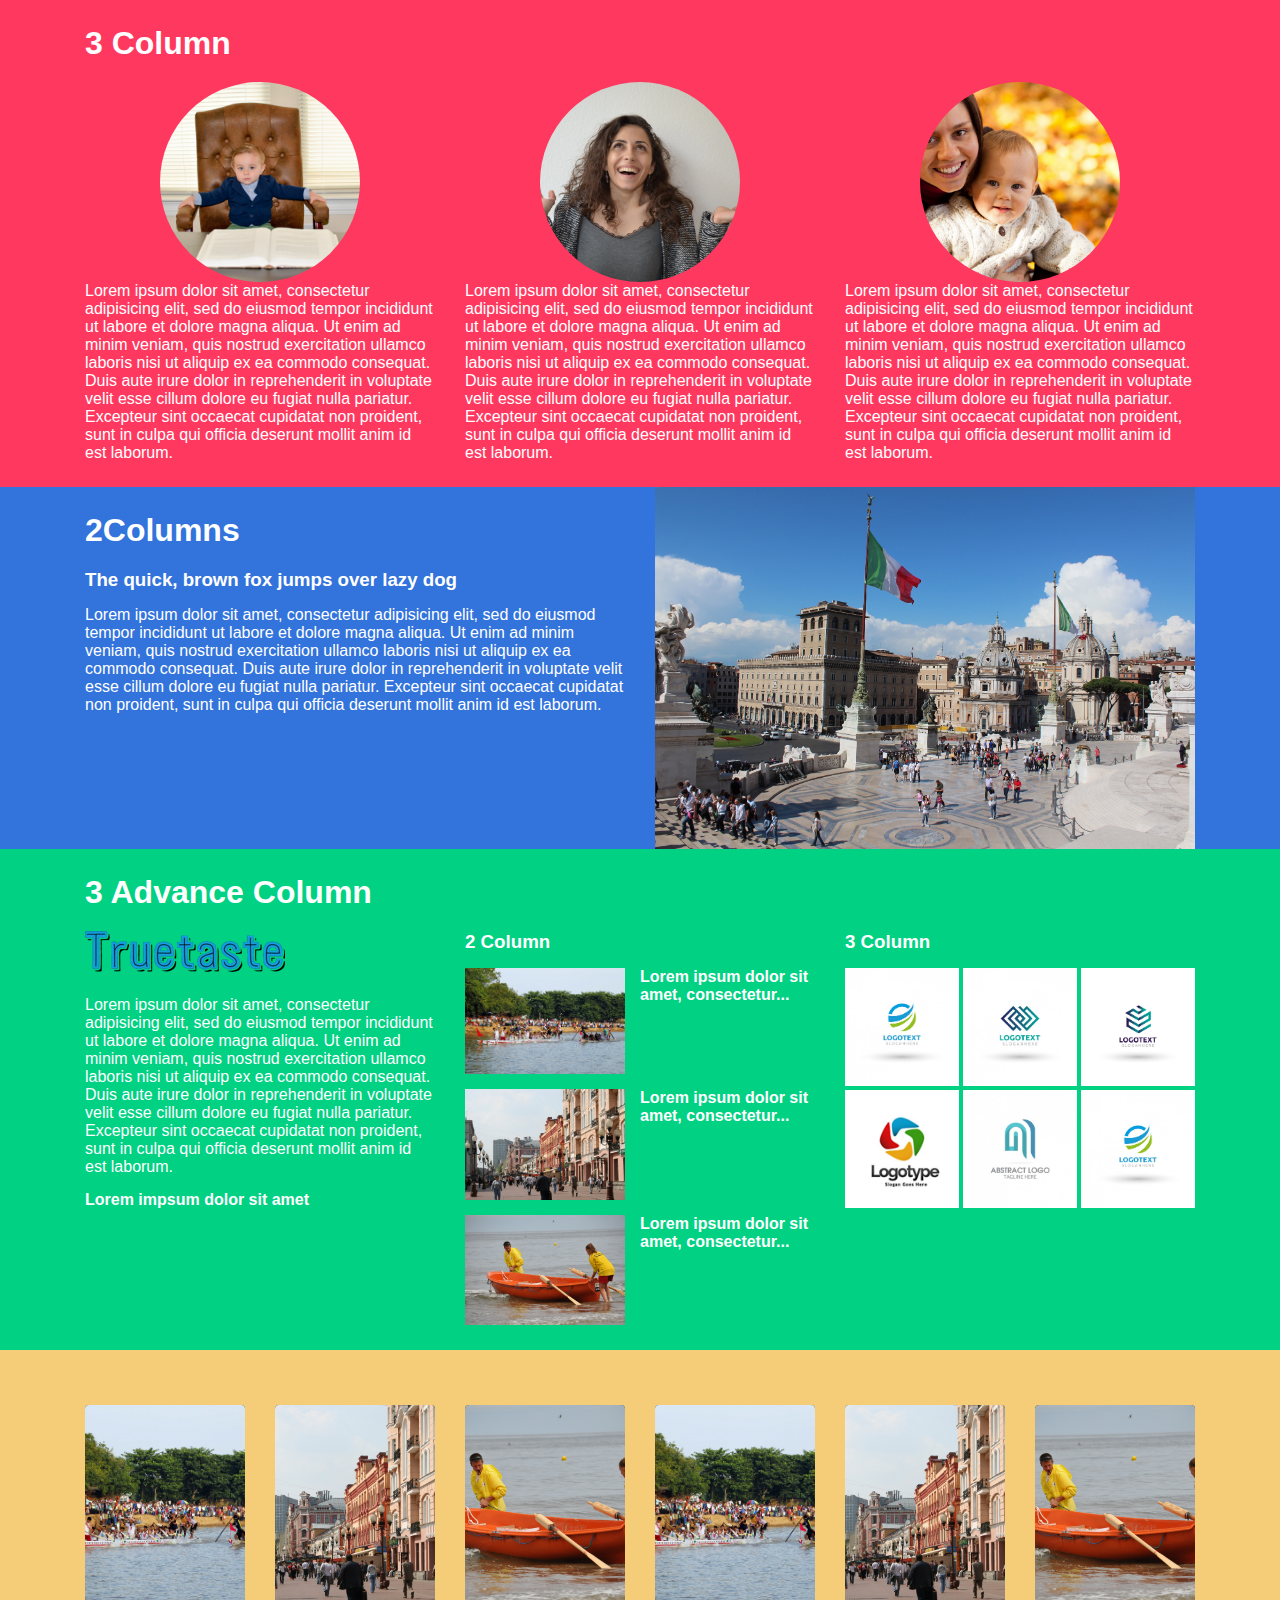
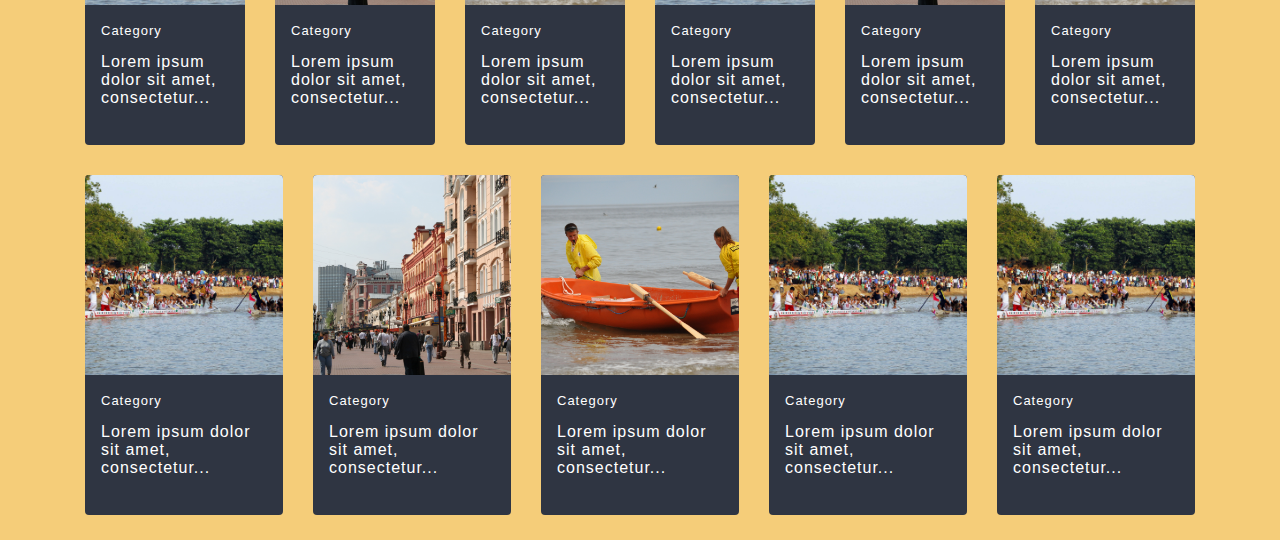
<file: index.html>
<!DOCTYPE html>
<html>
<head>
	<meta charset="utf-8">
	<title>Latihan Grid</title>
	<meta name="viewport" content="width=device-width, initial-scale=1.0">
	<link rel="stylesheet" href="assets/css/base.css">
	<link rel="stylesheet" href="assets/css/custom.css">
</head>
<body>
	<section class="people">
		<div class="container">
			<h1 class="title">3 Column</h1>
			<div class="row">
				<div class="col-12 col-md-4">
					<div class="img-wrapper">
						<img src="assets/img/people-1.jpg" alt="People">
					</div>
					<p>Lorem ipsum dolor sit amet, consectetur adipisicing elit, sed do eiusmod
					tempor incididunt ut labore et dolore magna aliqua. Ut enim ad minim veniam,
					quis nostrud exercitation ullamco laboris nisi ut aliquip ex ea commodo
					consequat. Duis aute irure dolor in reprehenderit in voluptate velit esse
					cillum dolore eu fugiat nulla pariatur. Excepteur sint occaecat cupidatat non
					proident, sunt in culpa qui officia deserunt mollit anim id est laborum.</p>
				</div>
				<div class="col-12 col-md-4">
					<div class="img-wrapper">
						<img src="assets/img/people-2.jpg" alt="People">
					</div>
					<p>Lorem ipsum dolor sit amet, consectetur adipisicing elit, sed do eiusmod
					tempor incididunt ut labore et dolore magna aliqua. Ut enim ad minim veniam,
					quis nostrud exercitation ullamco laboris nisi ut aliquip ex ea commodo
					consequat. Duis aute irure dolor in reprehenderit in voluptate velit esse
					cillum dolore eu fugiat nulla pariatur. Excepteur sint occaecat cupidatat non
					proident, sunt in culpa qui officia deserunt mollit anim id est laborum.</p>
				</div>
				<div class="col-12 col-md-4">
					<div class="img-wrapper">
						<img src="assets/img/people-3.jpg" alt="People">
					</div>
					<p>Lorem ipsum dolor sit amet, consectetur adipisicing elit, sed do eiusmod
					tempor incididunt ut labore et dolore magna aliqua. Ut enim ad minim veniam,
					quis nostrud exercitation ullamco laboris nisi ut aliquip ex ea commodo
					consequat. Duis aute irure dolor in reprehenderit in voluptate velit esse
					cillum dolore eu fugiat nulla pariatur. Excepteur sint occaecat cupidatat non
					proident, sunt in culpa qui officia deserunt mollit anim id est laborum.</p>
				</div>

			</div>
		</div>
	</section>
	<section class="benefit">
		<div class="container">
			<div class="row">
				<div class="col-12 col-md-6 description">
					<h1 class="title">2Columns</h1>
					<h3 class="sub-title">
						The quick, brown fox jumps over lazy dog
					</h3>
					<p>Lorem ipsum dolor sit amet, consectetur adipisicing elit, sed do eiusmod
					tempor incididunt ut labore et dolore magna aliqua. Ut enim ad minim veniam,
					quis nostrud exercitation ullamco laboris nisi ut aliquip ex ea commodo
					consequat. Duis aute irure dolor in reprehenderit in voluptate velit esse
					cillum dolore eu fugiat nulla pariatur. Excepteur sint occaecat cupidatat non
					proident, sunt in culpa qui officia deserunt mollit anim id est laborum.</p>
				</div>
				<div class="col-12 col-md-6">
					<img src="assets/img/benefit.jpg" alt="Benefit" class="cover-img">
				</div>
			</div>
		</div>
	</section>
	<section class="media">
		<div class="container">
			<h1 class="title">3 Advance Column</h1>
			<div class="row">
				<div class="col-12 col-md-4 about-us">
					<div class="logo">
						<img src="assets/img/logo.png" alt="Logo" class="responsive-img">
					</div>
					<p>Lorem ipsum dolor sit amet, consectetur adipisicing elit, sed do eiusmod
					tempor incididunt ut labore et dolore magna aliqua. Ut enim ad minim veniam,
					quis nostrud exercitation ullamco laboris nisi ut aliquip ex ea commodo
					consequat. Duis aute irure dolor in reprehenderit in voluptate velit esse
					cillum dolore eu fugiat nulla pariatur. Excepteur sint occaecat cupidatat non
					proident, sunt in culpa qui officia deserunt mollit anim id est laborum.</p>
					<a href="">Lorem impsum dolor sit amet</a>
				</div>
				<div class="col-12 col-md-4 plan">
					<h3 class="sub-title">2 Column</h3>
					<div class="row">
						<div class="col-6">
							<img src="assets/img/content-1.jpg" alt="Plan" class="cover-img">
						</div>
						<div class="col-6 no-pad-horizontal">
							<a href="#">Lorem ipsum dolor sit amet, consectetur...</a>
						</div>
					</div>
					<div class="row">
						<div class="col-6">
							<img src="assets/img/content-2.jpg" alt="Plan" class="cover-img">
						</div>
						<div class="col-6 no-pad-horizontal">
							<a href="#">Lorem ipsum dolor sit amet, consectetur...</a>
						</div>
					</div>
					<div class="row">
						<div class="col-6">
							<img src="assets/img/content-3.jpg" alt="Plan" class="cover-img">
						</div>
						<div class="col-6 no-pad-horizontal">
							<a href="#">Lorem ipsum dolor sit amet, consectetur...</a>
						</div>
					</div>
				</div>
				<div class="col-12 col-md-4 partner">
					<h3 class="sub-title">3 Column</h3>
					<div class="row">
						<div class="col-4">
							<img src="assets/img/partner-1.jpg" class="cover-img">
						</div>
						<div class="col-4">
							<img src="assets/img/partner-2.jpg" class="cover-img">
						</div>
						<div class="col-4">
							<img src="assets/img/partner-3.jpg" class="cover-img">
						</div>
					</div>
					<div class="row">
						<div class="col-4">
							<img src="assets/img/partner-4.jpg" class="cover-img">
						</div>
						<div class="col-4">
							<img src="assets/img/partner-5.jpg" class="cover-img">
						</div>
						<div class="col-4">
							<img src="assets/img/partner-6.jpg" class="cover-img">
						</div>
					</div>	
				</div>
			</div>
		</div>
	</section>
	<section class="article">
		<div class="container">
			<h1 class="title"></h1>
			<div class="row">
				<div class="col-auto">
					<div class="box">
						<div class="image-content">
							<div class="overlay">
								<a href="#" class="article-date day">19</a>
								<a href="#" class="article-date month">Juni</a>
								<a href="#" class="article-date year">2018</a>
							</div>
							<img src="assets/img/content-1.jpg" alt="article">
						</div>
						<div class="article-content">
							<div class="category">
								<a href="">Category</a>
							</div>
							<div class="title">
								<a href="">Lorem ipsum dolor sit amet, consectetur...</a>
							</div>
						</div>
					</div>
				</div>
				<div class="col-auto">
					<div class="box">
						<div class="image-content">
							<div class="overlay">
								<a href="#" class="article-date day">19</a>
								<a href="#" class="article-date month">Juni</a>
								<a href="#" class="article-date year">2018</a>
							</div>
							<img src="assets/img/content-2.jpg" alt="article">
						</div>
						<div class="article-content">
							<div class="category">
								<a href="">Category</a>
							</div>
							<div class="title">
								<a href="">Lorem ipsum dolor sit amet, consectetur...</a>
							</div>
						</div>
					</div>
				</div>
				<div class="col-auto">
					<div class="box">
						<div class="image-content">
							<div class="overlay">
								<a href="#" class="article-date day">19</a>
								<a href="#" class="article-date month">Juni</a>
								<a href="#" class="article-date year">2018</a>
							</div>
							<img src="assets/img/content-3.jpg" alt="article">
						</div>
						<div class="article-content">
							<div class="category">
								<a href="">Category</a>
							</div>
							<div class="title">
								<a href="">Lorem ipsum dolor sit amet, consectetur...</a>
							</div>
						</div>
					</div>
				</div>
				<div class="col-auto">
					<div class="box">
						<div class="image-content">
							<div class="overlay">
								<a href="#" class="article-date day">19</a>
								<a href="#" class="article-date month">Juni</a>
								<a href="#" class="article-date year">2018</a>
							</div>
							<img src="assets/img/content-1.jpg" alt="article">
						</div>
						<div class="article-content">
							<div class="category">
								<a href="">Category</a>
							</div>
							<div class="title">
								<a href="">Lorem ipsum dolor sit amet, consectetur...</a>
							</div>
						</div>
					</div>
				</div>
				<div class="col-auto">
					<div class="box">
						<div class="image-content">
							<div class="overlay">
								<a href="#" class="article-date day">19</a>
								<a href="#" class="article-date month">Juni</a>
								<a href="#" class="article-date year">2018</a>
							</div>
							<img src="assets/img/content-2.jpg" alt="article">
						</div>
						<div class="article-content">
							<div class="category">
								<a href="">Category</a>
							</div>
							<div class="title">
								<a href="">Lorem ipsum dolor sit amet, consectetur...</a>
							</div>
						</div>
					</div>
				</div>
				<div class="col-auto">
					<div class="box">
						<div class="image-content">
							<div class="overlay">
								<a href="#" class="article-date day">19</a>
								<a href="#" class="article-date month">Juni</a>
								<a href="#" class="article-date year">2018</a>
							</div>
							<img src="assets/img/content-3.jpg" alt="article">
						</div>
						<div class="article-content">
							<div class="category">
								<a href="">Category</a>
							</div>
							<div class="title">
								<a href="">Lorem ipsum dolor sit amet, consectetur...</a>
							</div>
						</div>
					</div>
				</div>
				<div class="col-auto">
					<div class="box">
						<div class="image-content">
							<div class="overlay">
								<a href="#" class="article-date day">19</a>
								<a href="#" class="article-date month">Juni</a>
								<a href="#" class="article-date year">2018</a>
							</div>
							<img src="assets/img/content-1.jpg" alt="article">
						</div>
						<div class="article-content">
							<div class="category">
								<a href="">Category</a>
							</div>
							<div class="title">
								<a href="">Lorem ipsum dolor sit amet, consectetur...</a>
							</div>
						</div>
					</div>
				</div>
				<div class="col-auto">
					<div class="box">
						<div class="image-content">
							<div class="overlay">
								<a href="#" class="article-date day">19</a>
								<a href="#" class="article-date month">Juni</a>
								<a href="#" class="article-date year">2018</a>
							</div>
							<img src="assets/img/content-2.jpg" alt="article">
						</div>
						<div class="article-content">
							<div class="category">
								<a href="">Category</a>
							</div>
							<div class="title">
								<a href="">Lorem ipsum dolor sit amet, consectetur...</a>
							</div>
						</div>
					</div>
				</div>
				<div class="col-auto">
					<div class="box">
						<div class="image-content">
							<div class="overlay">
								<a href="#" class="article-date day">19</a>
								<a href="#" class="article-date month">Juni</a>
								<a href="#" class="article-date year">2018</a>
							</div>
							<img src="assets/img/content-3.jpg" alt="article">
						</div>
						<div class="article-content">
							<div class="category">
								<a href="">Category</a>
							</div>
							<div class="title">
								<a href="">Lorem ipsum dolor sit amet, consectetur...</a>
							</div>
						</div>
					</div>
				</div>
				<div class="col-auto">
					<div class="box">
						<div class="image-content">
							<div class="overlay">
								<a href="#" class="article-date day">19</a>
								<a href="#" class="article-date month">Juni</a>
								<a href="#" class="article-date year">2018</a>
							</div>
							<img src="assets/img/content-1.jpg" alt="article">
						</div>
						<div class="article-content">
							<div class="category">
								<a href="">Category</a>
							</div>
							<div class="title">
								<a href="">Lorem ipsum dolor sit amet, consectetur...</a>
							</div>
						</div>
					</div>
				</div>
				<div class="col-auto">
					<div class="box">
						<div class="image-content">
							<div class="overlay">
								<a href="#" class="article-date day">19</a>
								<a href="#" class="article-date month">Juni</a>
								<a href="#" class="article-date year">2018</a>
							</div>
							<img src="assets/img/content-1.jpg" alt="article">
						</div>
						<div class="article-content">
							<div class="category">
								<a href="">Category</a>
							</div>
							<div class="title">
								<a href="">Lorem ipsum dolor sit amet, consectetur...</a>
							</div>
						</div>
					</div>
				</div>
			</div>
		</div>
	</section>
</body>
</html>
</file>
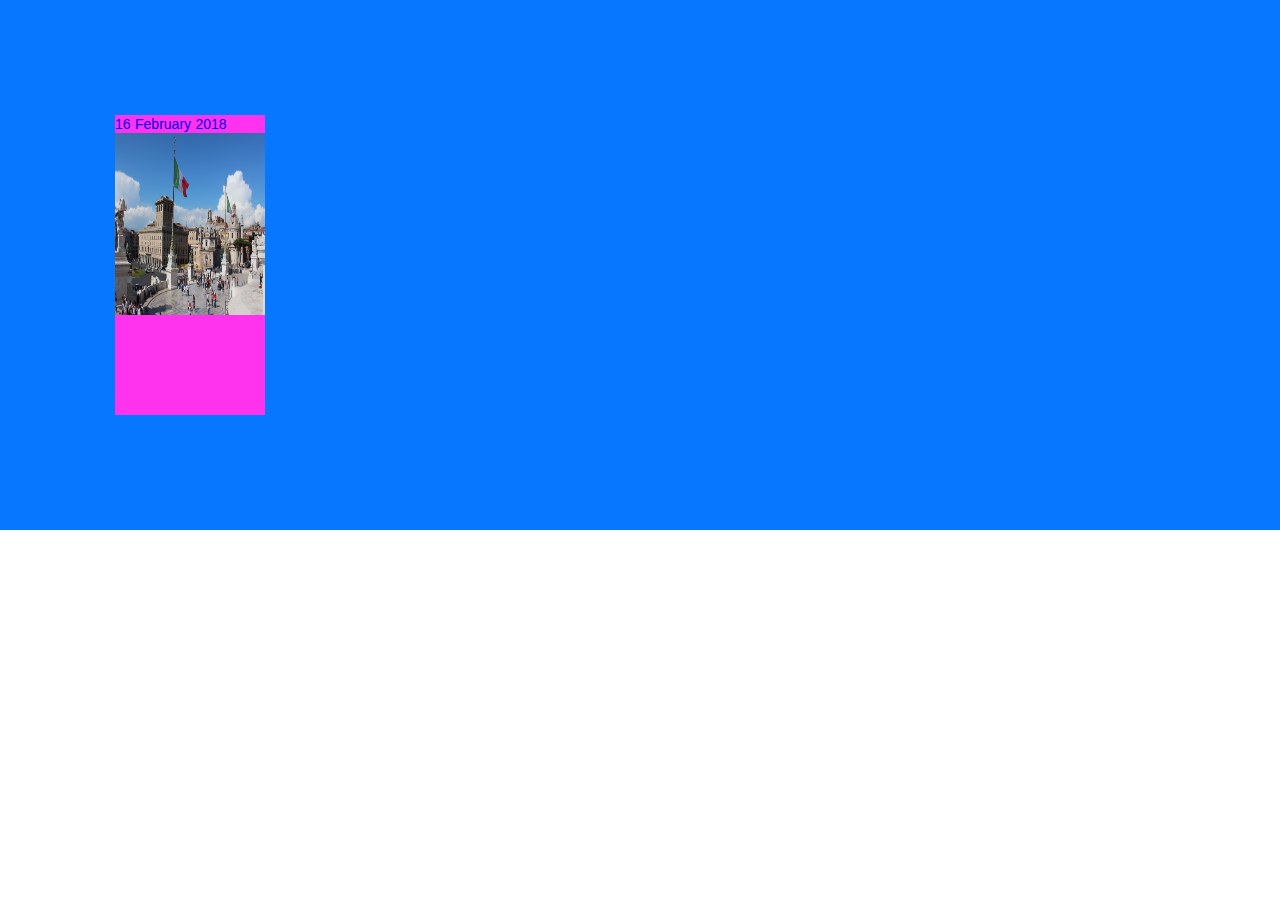
<file: lat/index.html>
<!DOCTYPE html>
<html>
<head>
	<meta charset="utf-8">
	<meta name="viewport" content="width=device-width, initial-scale=1.0">
	<title>Latihan Transform</title>
	<link rel="stylesheet" href="assets/css/style.css">
	<link rel="stylesheet" href="assets/css/base.css">
</head>
<body>
	<section class="article">
		<div class="container">
			<div class="row">
				<div class="col-12 col-md-2">
					<div class="box">
						<div class="overlay">
							<div class="img-content">
								<a href="#!" class="day">16</a>
								<a href="#!" class="month">February</a>
								<a href="#!" class="year">2018</a>
   								<img src="../assets/img/benefit.jpg">
							</div>
						</div>
					</div>
				</div>
			</div>
		</div>
	</section>			
</body>
</html>
</file>
<file: assets/css/base.css>
*{
	box-sizing: border-box;
	padding: 0;
	margin: 0;
}
body{
	font-family: sans-serif;
}
.responsive-img{
	max-width: 100%;
	height: auto;
}
.cover-img{
	width: 100%;
	height: 100%;
	object-fit: cover;
}
.container{
	width: 100%;
	margin: 0 auto;
	padding: 0 15px;
}
.row{
	display: flex;
	margin: 0 -15px;
	flex-wrap: wrap;
}
.row + .row{
	margin-top: 15px;
}
[class*="col-"]{
	padding: 0 15px;
}
[class*="col-"].no-pad-horizontal{
	padding-right: 0;
	padding-left: 0;
}
.col-auto{
	flex: none;
	width: 100%;
}
	.col-1 {flex:none;width:calc(100%/12 * 1)}
	.col-2 {flex:none;width:calc(100%/12 * 2)}
	.col-3 {flex:none;width:calc(100%/12 * 3)}
	.col-4 {flex:none;width:calc(100%/12 * 4)}
	.col-5 {flex:none;width:calc(100%/12 * 5)}
	.col-6 {flex:none;width:calc(100%/12 * 6)}
	.col-7 {flex:none;width:calc(100%/12 * 7)}
	.col-8 {flex:none;width:calc(100%/12 * 8)}
	.col-9 {flex:none;width:calc(100%/12 * 9)}
	.col-10 {flex:none;width:calc(100%/12 * 10)}
	.col-11 {flex:none;width:calc(100%/12 * 11)}
	.col-12 {flex:none;width:calc(100%/12 * 12)}
@media screen and (min-width: 576px){
	.col-auto{
		flex-grow: 1;
		flex-basis: 0;
		flex-shrink: 0;
		width: 100%;
	}
}
@media screen and (min-width: 768px){
	.container{
		width: 720px;
	}
	.col-md-1 {flex:none;width:calc(100%/12 * 1)}
	.col-md-2 {flex:none;width:calc(100%/12 * 2)}
	.col-md-3 {flex:none;width:calc(100%/12 * 3)}
	.col-md-4 {flex:none;width:calc(100%/12 * 4)}
	.col-md-5 {flex:none;width:calc(100%/12 * 5)}
	.col-md-6 {flex:none;width:calc(100%/12 * 6)}
	.col-md-7 {flex:none;width:calc(100%/12 * 7)}
	.col-md-8 {flex:none;width:calc(100%/12 * 8)}
	.col-md-9 {flex:none;width:calc(100%/12 * 9)}
	.col-md-10 {flex:none;width:calc(100%/12 * 10)}
	.col-md-11 {flex:none;width:calc(100%/12 * 11)}
	.col-md-12 {flex:none;width:calc(100%/12 * 12)}
}
@media screen and (min-width: 992px){
	.container{
		width: 960px;
	}
	.col-lg-1 {flex:none;width:calc(100%/12 * 1)}
	.col-lg-2 {flex:none;width:calc(100%/12 * 2)}
	.col-lg-3 {flex:none;width:calc(100%/12 * 3)}
	.col-lg-4 {flex:none;width:calc(100%/12 * 4)}
	.col-lg-5 {flex:none;width:calc(100%/12 * 5)}
	.col-lg-6 {flex:none;width:calc(100%/12 * 6)}
	.col-lg-7 {flex:none;width:calc(100%/12 * 7)}
	.col-lg-8 {flex:none;width:calc(100%/12 * 8)}
	.col-lg-9 {flex:none;width:calc(100%/12 * 9)}
	.col-lg-10 {flex:none;width:calc(100%/12 * 10)}
	.col-lg-11 {flex:none;width:calc(100%/12 * 11)}
	.col-lg-12 {flex:none;width:calc(100%/12 * 12)}

}
@media screen and (min-width: 1200px){
	.container{
		width: 1140px;
	}
	.col-xl-1 {flex:none;width:calc(100%/12 * 1)}
	.col-xl-2 {flex:none;width:calc(100%/12 * 2)}
	.col-xl-3 {flex:none;width:calc(100%/12 * 3)}
	.col-xl-4 {flex:none;width:calc(100%/12 * 4)}
	.col-xl-5 {flex:none;width:calc(100%/12 * 5)}
	.col-xl-6 {flex:none;width:calc(100%/12 * 6)}
	.col-xl-7 {flex:none;width:calc(100%/12 * 7)}
	.col-xl-8 {flex:none;width:calc(100%/12 * 8)}
	.col-xl-9 {flex:none;width:calc(100%/12 * 9)}
	.col-xl-10 {flex:none;width:calc(100%/12 * 10)}
	.col-xl-11 {flex:none;width:calc(100%/12 * 11)}
	.col-xl-12 {flex:none;width:calc(100%/12 * 12)}
}
</file>
<file: assets/css/custom.css>
a{
	text-decoration: none;
	color: #3273dc;
}
a:hover{
	text-decoration: underline;
}
.media{
	background-color: #00d182;
	color: #fff;
	padding-top: 25px;
	padding-bottom: 25px;
}
.media a{
	color: #fff;
	font-weight: bold;
}
.media p{
	margin-bottom: 15px;
}
.media .logo{
	margin-bottom: 20px;
}
.partner .row{
	margin: 0 -2px;
}
.partner .row + .row{
	margin-top: 4px;
}
.partner .row [class*="col-"]{
	padding: 0 2px;
}
.title{
	margin-bottom: 20px;
}
.sub-title{
	margin-bottom: 15px;
}
.people{
	background-color: #FF3860;
	color: #fff;
	padding-top: 25px;
	padding-bottom: 25px;
}
.img-wrapper{
	display: flex;
	justify-content: center;
	overflow: hidden;
}
.img-wrapper img{
	width: 200px;
	height: 200px;
	border-radius: 100%;
	object-fit: cover;
}
.benefit{
	background-color: #3273dc;
	color: #fff;
}
.benefit .description{
	padding-top: 25px;
	padding-bottom: 25px;
}
.article .title{
	margin-bottom: 0;
}
.article{
	background-color: #f5cd79;
	padding-top: 25px;
	padding-bottom: 25px;
}
.box{
	background-color: #2f3542;
	border-radius: 4px;
	overflow: hidden;
	margin-top: 30px;
}
.box a{
	text-decoration: none;
}
.box .image-content{
	height: 200px;
	overflow: hidden;
	position: relative;
}
.box .overlay{
	position: absolute;
	width: 100%;
	height: 100%;
	background-color: rgba(47,53,66, .8);
	display: flex;
	justify-content: center;
	align-items: center;
	opacity: 0;
	transition: opacity .2s ease-out;
	z-index: 1;
}
.box:hover .overlay{
	opacity: 1;
}
.box .article-date{
	width: 36px;
	height: 36px;
	margin: 0 4px;
	overflow: hidden;
	border-radius: 100%;
	border: 2px solid #fff;
	font-weight: bold;
	color: #fff;
	display: flex;
	align-items: center;
	justify-content: center;
	transition: transform .4s ease-out;
	font-size: 13px;
}
.box .article-date.day{
	transform: translateY(-30px);
	transition: .4s all ease-out;
}
.box .article-date:hover{
	color: rgba(47,53,66,.8);
	background-color: #fff;
}
.box .article-date.month{
	width: 42px;
	height: 42px;
	transform: scale(.5);
	transition: .4s all ease-out;
}
.box .article-date.month:hover{
	color: rgba(47,53,66,.8);
	background-color: #fff;
}
.box .article-date.year{
	width: 50px;
	height: 50px;
	transform: translateY(30px);
	transition: .4s all ease-out;
}
.box .article-date.year:hover{
	color: rgba(47,53,66,.8);
	background-color: #fff;
}
.box:hover .article-date.day{
	transform: translateY(0);
}
.box:hover .article-date.month{
	transform: scale(1);
}
.box:hover .article-date.year{
	transform: translateY(0);
}
.box .image-content img{
	width: 100%;
	height: 100%;
	object-fit: cover;
	transition: transform .4s ease-out;
}
.box:hover img{
	transform: scale(1.2);
}
.box .article-content{
	width: 100%;
	height: 140px;
	padding: 16px;
}
.box .article-content a{
	color: #fff;
}
.box .article-content .category{
	margin-bottom: 14px;
}
.box .article-content .category a{
	font-size: 13px;
	letter-spacing: 1px;
}
.box .article-content .title a{
	font-size: 16px;
	line-height: 16px;
	letter-spacing: 1px;
}
@media screen and (max-width: 768px){
	.people{
		background-color: #f5cd79;
	}
	.people .title{
		margin-bottom: 5px;
	}
	.people [class*="col-"]{
		padding-top: 15px;
	}
	.benefit{
		background-color: #c44569;
	}
	.benefit .description{
		order: 1;
	}
	.media{
		background-color: #303952;
	}
	.media .title{
		margin-bottom: 5pxl
	}
	.about-us, .plan, .partner{
		padding-top: 15px;
	}
	.about-us{
		order: 2;
	}
	.plan{
		order: 1;
	}
	.partner{
		order: 1;
	}
	.article{
		background-color: #f19066;
	}
	.article .title{
		margin-bottom: 5px;
	}
	.box{
		margin-top: 15px;
	}
}
</file>
<file: lat/assets/css/style.css>
a{
	text-decoration: none;
	font-size: 14px;
}
.content{
	width: 100%;
	padding: 100px;
	background-color: #987878;
}
.container{
	width: 100%;
}
.overlay{
	position: absolute;
	display: flex;
	justify-content: center;
	align-items: center;
}
.date-overlay{
	width: 100px;
	display: flex;
	justify-content: center;
	align-items: center;
	overflow: hidden;
	opacity: 0;
	transition: opacity .2s ease-out;
	z-index: 1;
}
</file>
<file: lat/assets/css/base.css>
*{
	box-sizing: border-box;
	padding: 0;
	margin: 0;
}
body{
	font-family: sans-serif;
}
.container{
	width: 100%;
	height: 100%;
	padding: 15px;
}
.article{
	background-color: #0877ff;
	padding: 100px;
}
.row{
	display: flex;
	flex-wrap: wrap;
	margin: 0 -15px;
}
.box{
	width: 150px;
	height: 300px;
	background-color: #ff33ee;
}
.overlay{
	display: inline-flex;
}
.img-content{
	width: 150px;
	height: 200px;
}
.img-content img{
	width: 100%;
	height: 100%;
}
.box .img-content{
	position: relative;
	overflow: hidden;
}
.box .overlay{
	position: absolute;
	display: flex;
	justify-content: center;
	align-items: center;
	transition: opacity .2s ease-out;
}
.box:hover .overlay{
	cursor: pointer;
	opacity: 1;
}
.row{
	display: flex;
	margin: 0 -15px;
	flex-wrap: wrap;
}
.row + .row{
	margin-top: 15px;
}

[class*="col-"]{
	padding: 0 15px;
}
[class*="col-"].no-pad-horizontal{
	padding-right: 0;
	padding-left: 0;
}
.col-auto{
	flex: none;
	width: 100%;
}
	.col-1 {flex:none;width:calc(100%/12 * 1)}
	.col-2 {flex:none;width:calc(100%/12 * 2)}
	.col-3 {flex:none;width:calc(100%/12 * 3)}
	.col-4 {flex:none;width:calc(100%/12 * 4)}
	.col-5 {flex:none;width:calc(100%/12 * 5)}
	.col-6 {flex:none;width:calc(100%/12 * 6)}
	.col-7 {flex:none;width:calc(100%/12 * 7)}
	.col-8 {flex:none;width:calc(100%/12 * 8)}
	.col-9 {flex:none;width:calc(100%/12 * 9)}
	.col-10 {flex:none;width:calc(100%/12 * 10)}
	.col-11 {flex:none;width:calc(100%/12 * 11)}
	.col-12 {flex:none;width:calc(100%/12 * 12)}
@media screen and (min-width: 576px){
	.col-auto{
		flex-grow: 1;
		flex-basis: 0;
		flex-shrink: 0;
		width: 100%;
	}
}
@media screen and (min-width: 768px){
	.container{
		width: 720px;
	}
	.col-md-1 {flex:none;width:calc(100%/12 * 1)}
	.col-md-2 {flex:none;width:calc(100%/12 * 2)}
	.col-md-3 {flex:none;width:calc(100%/12 * 3)}
	.col-md-4 {flex:none;width:calc(100%/12 * 4)}
	.col-md-5 {flex:none;width:calc(100%/12 * 5)}
	.col-md-6 {flex:none;width:calc(100%/12 * 6)}
	.col-md-7 {flex:none;width:calc(100%/12 * 7)}
	.col-md-8 {flex:none;width:calc(100%/12 * 8)}
	.col-md-9 {flex:none;width:calc(100%/12 * 9)}
	.col-md-10 {flex:none;width:calc(100%/12 * 10)}
	.col-md-11 {flex:none;width:calc(100%/12 * 11)}
	.col-md-12 {flex:none;width:calc(100%/12 * 12)}
}
@media screen and (min-width: 992px){
	.container{
		width: 960px;
	}
	.col-lg-1 {flex:none;width:calc(100%/12 * 1)}
	.col-lg-2 {flex:none;width:calc(100%/12 * 2)}
	.col-lg-3 {flex:none;width:calc(100%/12 * 3)}
	.col-lg-4 {flex:none;width:calc(100%/12 * 4)}
	.col-lg-5 {flex:none;width:calc(100%/12 * 5)}
	.col-lg-6 {flex:none;width:calc(100%/12 * 6)}
	.col-lg-7 {flex:none;width:calc(100%/12 * 7)}
	.col-lg-8 {flex:none;width:calc(100%/12 * 8)}
	.col-lg-9 {flex:none;width:calc(100%/12 * 9)}
	.col-lg-10 {flex:none;width:calc(100%/12 * 10)}
	.col-lg-11 {flex:none;width:calc(100%/12 * 11)}
	.col-lg-12 {flex:none;width:calc(100%/12 * 12)}

}
@media screen and (min-width: 1200px){
	.container{
		width: 1140px;
	}
	.col-xl-1 {flex:none;width:calc(100%/12 * 1)}
	.col-xl-2 {flex:none;width:calc(100%/12 * 2)}
	.col-xl-3 {flex:none;width:calc(100%/12 * 3)}
	.col-xl-4 {flex:none;width:calc(100%/12 * 4)}
	.col-xl-5 {flex:none;width:calc(100%/12 * 5)}
	.col-xl-6 {flex:none;width:calc(100%/12 * 6)}
	.col-xl-7 {flex:none;width:calc(100%/12 * 7)}
	.col-xl-8 {flex:none;width:calc(100%/12 * 8)}
	.col-xl-9 {flex:none;width:calc(100%/12 * 9)}
	.col-xl-10 {flex:none;width:calc(100%/12 * 10)}
	.col-xl-11 {flex:none;width:calc(100%/12 * 11)}
	.col-xl-12 {flex:none;width:calc(100%/12 * 12)}
}
</file>
